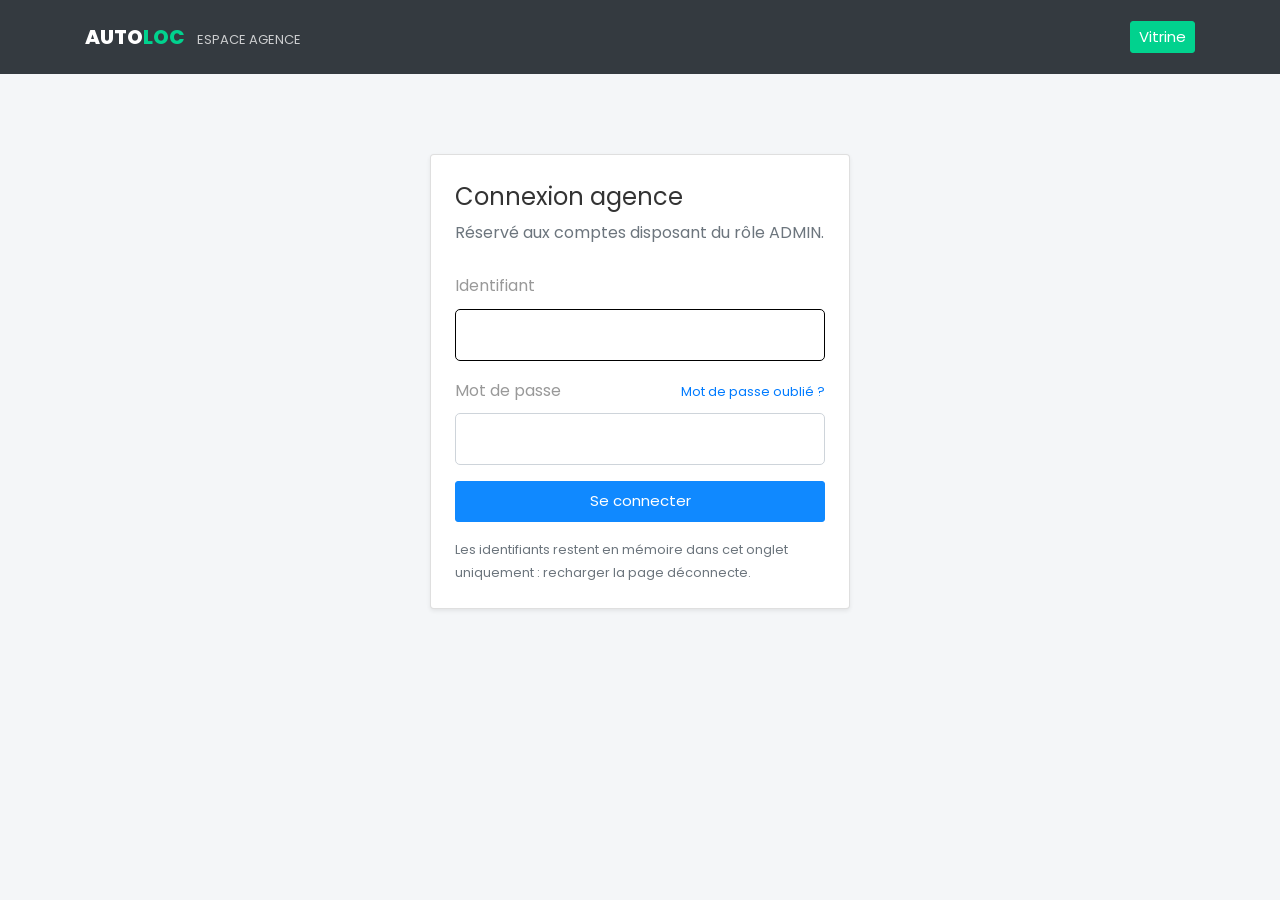
<file: autoloc-api/src/main/resources/static/admin.html>
<!DOCTYPE html>
<html lang="fr">
  <head>
    <title>AutoLoc · Espace agence</title>
    <meta charset="utf-8">
    <meta name="viewport" content="width=device-width, initial-scale=1, shrink-to-fit=no">
    <meta name="robots" content="noindex">
    <link rel="icon" href="favicon.svg" type="image/svg+xml">
    <link href="https://fonts.googleapis.com/css?family=Poppins:200,300,400,500,600,700,800&display=swap" rel="stylesheet">
    <link rel="stylesheet" href="css/open-iconic-bootstrap.min.css">
    <link rel="stylesheet" href="css/ionicons.min.css">
    <link rel="stylesheet" href="css/style.css">
    <link rel="stylesheet" href="css/autoloc.css">
  </head>
  <body class="page-admin">

    <nav class="navbar navbar-expand-lg navbar-dark bg-dark admin-nav">
      <div class="container">
        <a class="navbar-brand" href="index.html">Auto<span>Loc</span> <small class="admin-nav-sous-titre">Espace agence</small></a>
        <div class="ml-auto d-flex align-items-center">
          <span id="admin-utilisateur" class="admin-utilisateur mr-3 d-none d-md-inline" hidden></span>
          <button type="button" id="admin-deconnexion" class="btn btn-outline-light btn-sm mr-2" hidden>Se déconnecter</button>
          <a href="index.html" class="btn btn-secondary btn-sm">Vitrine</a>
        </div>
      </div>
    </nav>

    <main class="container admin-contenu">

      <section id="admin-connexion" class="admin-connexion">
        <div class="card shadow-sm">
          <div class="card-body p-4">
            <div id="panneau-connexion">
              <h1 class="h4 mb-1">Connexion agence</h1>
              <p class="text-muted mb-4">Réservé aux comptes disposant du rôle ADMIN.</p>
              <div id="connexion-info" class="alert alert-success" role="status" hidden></div>
              <form id="form-connexion" novalidate>
                <div class="form-group">
                  <label for="connexion-utilisateur">Identifiant</label>
                  <input type="text" class="form-control" id="connexion-utilisateur" autocomplete="username" required>
                </div>
                <div class="form-group">
                  <div class="d-flex justify-content-between align-items-baseline">
                    <label for="connexion-motdepasse">Mot de passe</label>
                    <button type="button" class="btn btn-link lien-discret" data-panneau="oubli">Mot de passe oublié ?</button>
                  </div>
                  <input type="password" class="form-control" id="connexion-motdepasse" autocomplete="current-password" required>
                </div>
                <div id="connexion-erreur" class="alert alert-danger" role="alert" hidden></div>
                <button type="submit" class="btn btn-primary w-100 py-2">Se connecter</button>
                <p class="small text-muted mt-3 mb-0">Les identifiants restent en mémoire dans cet onglet uniquement : recharger la page déconnecte.</p>
              </form>
            </div>

            <div id="panneau-oubli" hidden>
              <h1 class="h4 mb-1">Mot de passe oublié</h1>
              <p class="text-muted mb-4">Indiquez l'adresse e-mail de votre compte : vous recevrez un lien pour choisir un nouveau mot de passe.</p>
              <form id="form-oubli" novalidate>
                <div class="form-group">
                  <label for="oubli-email">Adresse e-mail</label>
                  <input type="email" class="form-control" id="oubli-email" autocomplete="email" maxlength="150" required>
                  <div class="invalid-feedback" id="oubli-email-erreur"></div>
                </div>
                <div id="oubli-resultat" class="alert alert-success" role="status" hidden></div>
                <div id="oubli-erreur" class="alert alert-danger" role="alert" hidden></div>
                <button type="submit" id="oubli-envoyer" class="btn btn-primary w-100 py-2">Recevoir le lien</button>
                <p class="small text-muted mt-3 mb-0">En local, les e-mails arrivent dans la boîte de test Mailpit :
                  <a href="http://localhost:8025" target="_blank" rel="noopener">localhost:8025</a>.</p>
              </form>
              <button type="button" class="btn btn-link lien-discret mt-3" data-panneau="connexion">← Retour à la connexion</button>
            </div>
          </div>
        </div>
      </section>

      <section id="admin-tableau" hidden>
        <div class="d-flex flex-wrap align-items-end justify-content-between mb-4">
          <div>
            <h1 class="h3 mb-1">Réservations</h1>
            <p class="text-muted mb-0" id="admin-maj">–</p>
          </div>
          <button type="button" id="admin-rafraichir" class="btn btn-outline-primary btn-sm">Actualiser</button>
        </div>

        <div class="row indicateurs mb-4" id="admin-indicateurs"></div>

        <div class="d-flex flex-wrap align-items-center mb-3 admin-outils">
          <div id="admin-filtres" class="filtres-flotte mr-auto" role="group" aria-label="Filtrer par statut"></div>
          <input type="search" id="admin-recherche" class="form-control admin-recherche" placeholder="Nom, e-mail ou plaque…" aria-label="Rechercher">
        </div>

        <div id="admin-message" class="alert" role="status" hidden></div>

        <div class="table-responsive">
          <table class="table admin-table">
            <thead>
              <tr>
                <th scope="col">N°</th>
                <th scope="col">Client</th>
                <th scope="col">Véhicule</th>
                <th scope="col">Période</th>
                <th scope="col" class="text-right colonne-montant">Montant</th>
                <th scope="col" class="colonne-paiement">Paiement</th>
                <th scope="col">Statut</th>
                <th scope="col" class="text-right">Actions</th>
              </tr>
            </thead>
            <tbody id="admin-lignes"></tbody>
          </table>
        </div>
      </section>
    </main>

    <!-- Encaissement -->
    <div class="modal fade modale-autoloc" id="modale-encaissement" tabindex="-1" role="dialog" aria-labelledby="modale-encaissement-titre" aria-hidden="true">
      <div class="modal-dialog modal-dialog-centered" role="document">
        <form class="modal-content" id="form-encaissement" novalidate>
          <div class="modal-header">
            <h5 class="modal-title" id="modale-encaissement-titre">Encaisser un paiement</h5>
            <button type="button" class="close" data-dismiss="modal" aria-label="Fermer"><span aria-hidden="true">&times;</span></button>
          </div>
          <div class="modal-body">
            <p id="encaissement-resume" class="mb-3"></p>
            <div class="form-group">
              <label for="encaissement-montant">Montant (€)</label>
              <input type="number" step="0.01" min="0.01" class="form-control" id="encaissement-montant" name="montant" required>
              <div class="invalid-feedback"></div>
            </div>
            <div class="form-group">
              <label for="encaissement-mode">Mode de paiement</label>
              <select class="form-control" id="encaissement-mode" name="modePaiement">
                <option value="CARTE">Carte bancaire</option>
                <option value="ESPECES">Espèces</option>
                <option value="VIREMENT">Virement</option>
              </select>
              <div class="invalid-feedback"></div>
            </div>
            <div id="encaissement-erreur" class="alert alert-danger" role="alert" hidden></div>
          </div>
          <div class="modal-footer">
            <button type="button" class="btn btn-outline-secondary" data-dismiss="modal">Annuler</button>
            <button type="submit" class="btn btn-primary" id="encaissement-valider">Enregistrer le paiement</button>
          </div>
        </form>
      </div>
    </div>

    <!-- Confirmation d'une action -->
    <div class="modal fade modale-autoloc" id="modale-confirmation" tabindex="-1" role="dialog" aria-labelledby="modale-confirmation-titre" aria-hidden="true">
      <div class="modal-dialog modal-dialog-centered" role="document">
        <div class="modal-content">
          <div class="modal-header">
            <h5 class="modal-title" id="modale-confirmation-titre">Confirmer</h5>
            <button type="button" class="close" data-dismiss="modal" aria-label="Fermer"><span aria-hidden="true">&times;</span></button>
          </div>
          <div class="modal-body">
            <p id="confirmation-texte" class="mb-0"></p>
            <div id="confirmation-erreur" class="alert alert-danger mt-3 mb-0" role="alert" hidden></div>
          </div>
          <div class="modal-footer">
            <button type="button" class="btn btn-outline-secondary" data-dismiss="modal">Retour</button>
            <button type="button" class="btn btn-primary" id="confirmation-valider">Confirmer</button>
          </div>
        </div>
      </div>
    </div>

    <script src="js/jquery.min.js"></script>
    <script src="js/popper.min.js"></script>
    <script src="js/bootstrap.min.js"></script>
    <script src="js/commun.js"></script>
    <script src="js/admin.js"></script>
  </body>
</html>
</file>
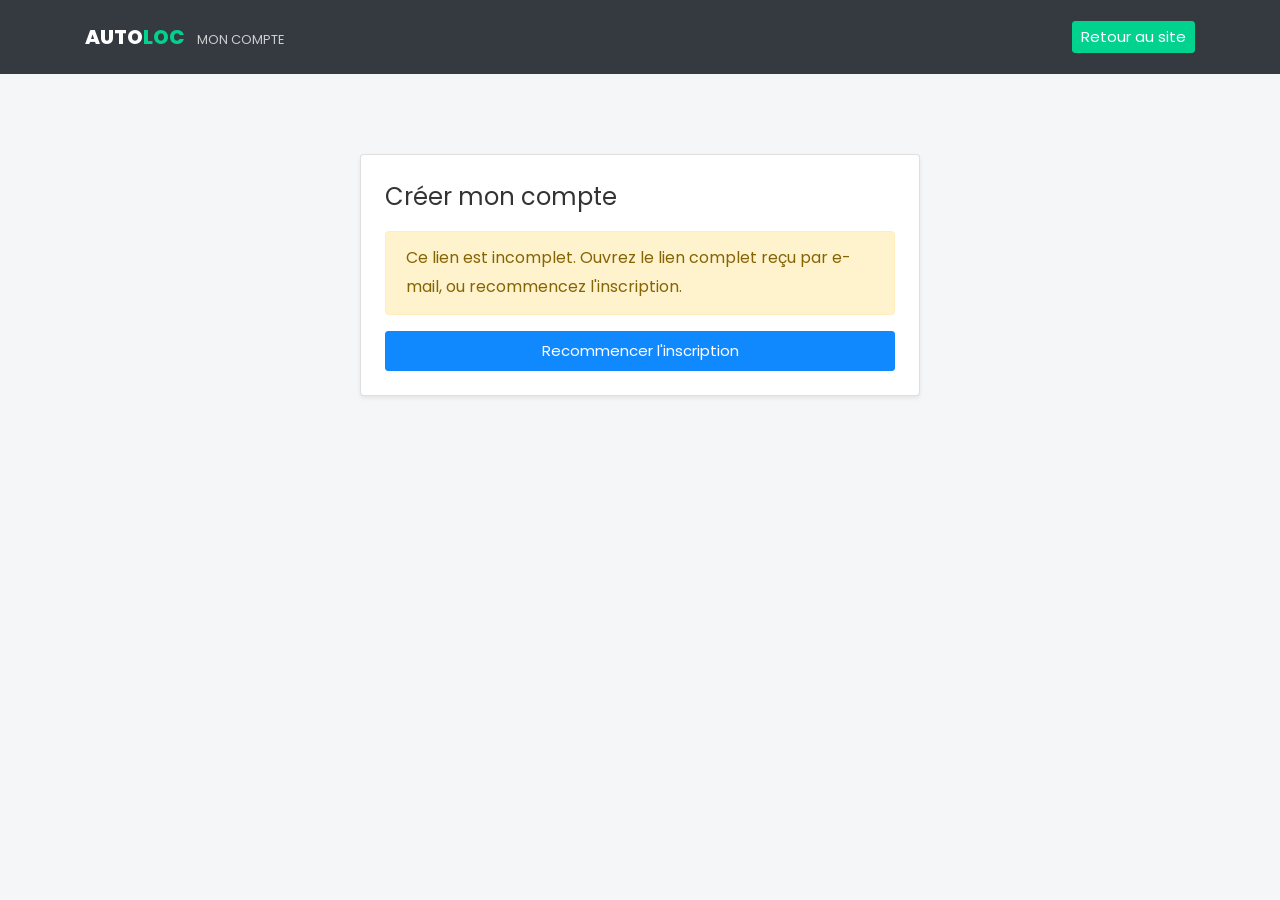
<file: autoloc-api/src/main/resources/static/inscription.html>
<!DOCTYPE html>
<html lang="fr">
  <head>
    <title>AutoLoc · Créer mon compte</title>
    <meta charset="utf-8">
    <meta name="viewport" content="width=device-width, initial-scale=1, shrink-to-fit=no">
    <meta name="robots" content="noindex">
    <!-- Aucune adresse de cette page n'est transmise aux sites tiers (polices) : le lien reste privé. -->
    <meta name="referrer" content="no-referrer">
    <link rel="icon" href="favicon.svg" type="image/svg+xml">
    <link href="https://fonts.googleapis.com/css?family=Poppins:200,300,400,500,600,700,800&display=swap" rel="stylesheet">
    <link rel="stylesheet" href="css/style.css">
    <link rel="stylesheet" href="css/autoloc.css">
  </head>
  <body class="page-admin">

    <nav class="navbar navbar-dark bg-dark admin-nav">
      <div class="container">
        <a class="navbar-brand" href="index.html">Auto<span>Loc</span> <small class="admin-nav-sous-titre">Mon compte</small></a>
        <a href="index.html" class="btn btn-secondary btn-sm">Retour au site</a>
      </div>
    </nav>

    <main class="container admin-contenu">
      <section class="admin-connexion page-inscription">
        <div class="card shadow-sm">
          <div class="card-body p-4">
            <h1 class="h4 mb-1">Créer mon compte</h1>

            <p id="inscription-verification" class="text-muted mb-0" role="status">Vérification du lien…</p>

            <div id="inscription-invalide" hidden>
              <div id="inscription-invalide-message" class="alert alert-warning mt-3" role="alert"></div>
              <a href="index.html#inscription" class="btn btn-primary w-100 py-2">Recommencer l'inscription</a>
            </div>

            <form id="form-inscription" novalidate hidden>
              <p class="text-muted mb-3">Adresse confirmée : <strong id="inscription-email"></strong></p>
              <!-- Pour les gestionnaires de mots de passe : associe le mot de passe à cette adresse -->
              <input type="email" id="inscription-identifiant" autocomplete="username" hidden aria-hidden="true">

              <div id="inscription-client-existant" class="alert alert-info" role="status" hidden></div>

              <div id="inscription-identite">
                <div class="form-row">
                  <div class="form-group col-sm-6">
                    <label for="inscription-prenom">Prénom</label>
                    <input type="text" class="form-control" id="inscription-prenom" name="prenom" maxlength="50" autocomplete="given-name" required>
                    <div class="invalid-feedback"></div>
                  </div>
                  <div class="form-group col-sm-6">
                    <label for="inscription-nom">Nom</label>
                    <input type="text" class="form-control" id="inscription-nom" name="nom" maxlength="50" autocomplete="family-name" required>
                    <div class="invalid-feedback"></div>
                  </div>
                </div>
                <div class="form-row">
                  <div class="form-group col-sm-6">
                    <label for="inscription-telephone">Téléphone <span class="facultatif">(facultatif)</span></label>
                    <input type="tel" class="form-control" id="inscription-telephone" name="telephone" maxlength="20" autocomplete="tel">
                    <div class="invalid-feedback"></div>
                  </div>
                  <div class="form-group col-sm-6">
                    <label for="inscription-numPermis">N° de permis</label>
                    <input type="text" class="form-control" id="inscription-numPermis" name="numPermis" maxlength="30" required>
                    <div class="invalid-feedback"></div>
                  </div>
                </div>
              </div>

              <div class="form-group">
                <label for="inscription-motdepasse">Mot de passe</label>
                <div class="input-group">
                  <input type="password" class="form-control" id="inscription-motdepasse" name="motDePasse" autocomplete="new-password" maxlength="64" required aria-describedby="inscription-regles">
                  <div class="input-group-append">
                    <button type="button" class="btn btn-outline-secondary" id="inscription-afficher" aria-pressed="false">Afficher</button>
                  </div>
                </div>
                <!-- Hors du groupe du champ : affiché par le script (Bootstrap ne le montrerait pas tout seul) -->
                <div class="invalid-feedback" id="inscription-motdepasse-erreur"></div>
                <ul id="inscription-regles" class="regles-mdp">
                  <li data-regle="longueur">Au moins 8 caractères</li>
                  <li data-regle="lettre">Au moins une lettre</li>
                  <li data-regle="chiffre">Au moins un chiffre</li>
                  <li data-regle="espaces">Pas d'espace au début ni à la fin</li>
                  <li data-regle="adresse">Ne contient pas le début de votre adresse e-mail</li>
                </ul>
              </div>
              <div class="form-group">
                <label for="inscription-confirmation">Confirmation du mot de passe</label>
                <input type="password" class="form-control" id="inscription-confirmation" autocomplete="new-password" maxlength="64" required>
                <div class="invalid-feedback">Les deux mots de passe ne sont pas identiques.</div>
              </div>
              <div id="inscription-erreur" class="alert alert-danger" role="alert" hidden></div>
              <button type="submit" id="inscription-valider" class="btn btn-primary w-100 py-2">Créer mon compte</button>
            </form>

            <div id="inscription-succes" hidden>
              <div id="inscription-succes-message" class="alert alert-success mt-3" role="status"></div>
              <a href="index.html#connexion" class="btn btn-primary w-100 py-2">Se connecter</a>
            </div>
          </div>
        </div>
      </section>
    </main>

    <script src="js/commun.js"></script>
    <script src="js/inscription.js"></script>
  </body>
</html>
</file>
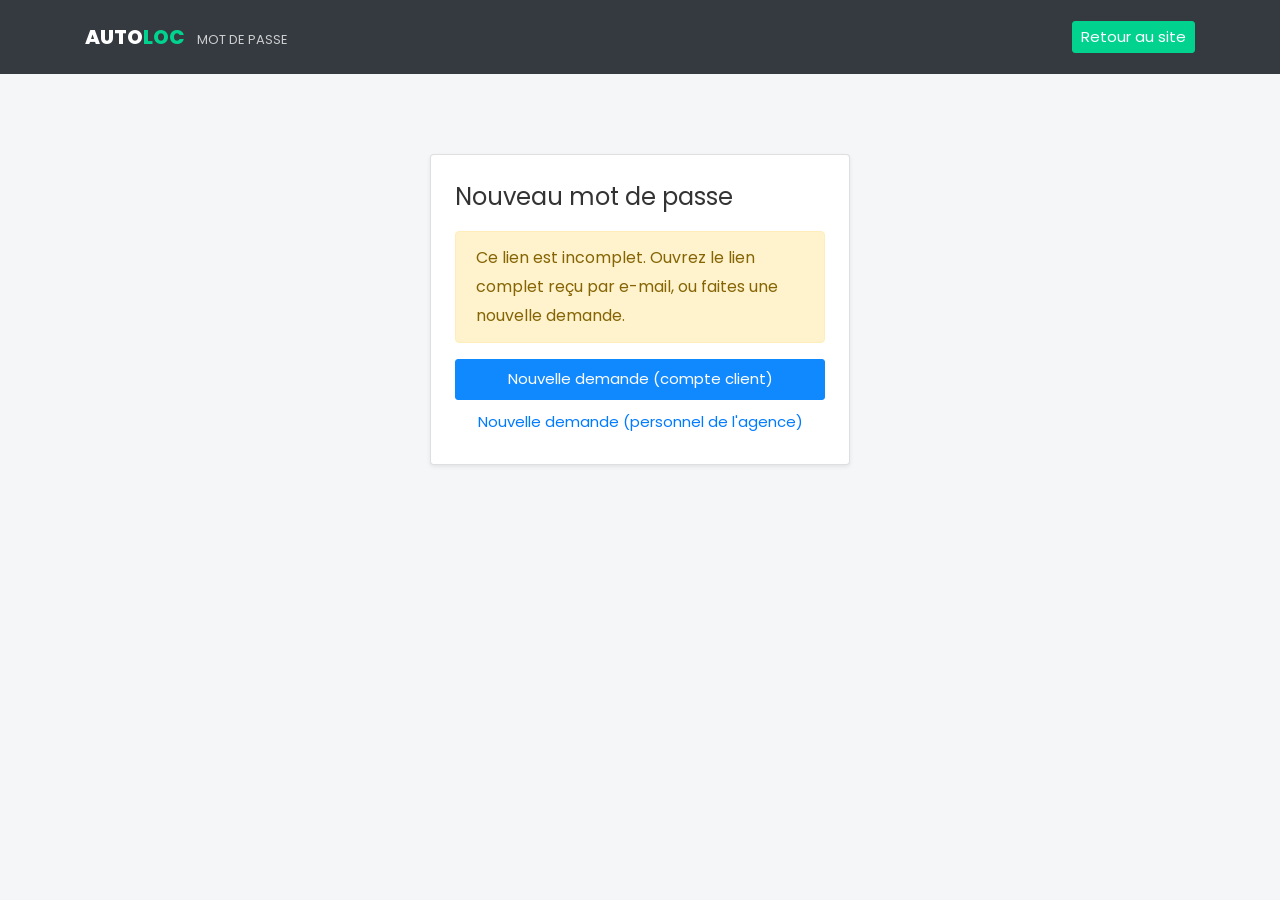
<file: autoloc-api/src/main/resources/static/reinitialisation.html>
<!DOCTYPE html>
<html lang="fr">
  <head>
    <title>AutoLoc · Nouveau mot de passe</title>
    <meta charset="utf-8">
    <meta name="viewport" content="width=device-width, initial-scale=1, shrink-to-fit=no">
    <meta name="robots" content="noindex">
    <!-- Aucune adresse de cette page n'est transmise aux sites tiers (polices) : le lien reste privé. -->
    <meta name="referrer" content="no-referrer">
    <link rel="icon" href="favicon.svg" type="image/svg+xml">
    <link href="https://fonts.googleapis.com/css?family=Poppins:200,300,400,500,600,700,800&display=swap" rel="stylesheet">
    <link rel="stylesheet" href="css/style.css">
    <link rel="stylesheet" href="css/autoloc.css">
  </head>
  <body class="page-admin">

    <nav class="navbar navbar-dark bg-dark admin-nav">
      <div class="container">
        <a class="navbar-brand" href="index.html">Auto<span>Loc</span> <small class="admin-nav-sous-titre">Mot de passe</small></a>
        <a href="index.html" class="btn btn-secondary btn-sm">Retour au site</a>
      </div>
    </nav>

    <main class="container admin-contenu">
      <section class="admin-connexion">
        <div class="card shadow-sm">
          <div class="card-body p-4">
            <h1 class="h4 mb-1">Nouveau mot de passe</h1>

            <p id="reinit-verification" class="text-muted mb-0" role="status">Vérification du lien…</p>

            <div id="reinit-invalide" hidden>
              <div id="reinit-invalide-message" class="alert alert-warning mt-3" role="alert"></div>
              <a href="index.html#mot-de-passe-oublie" class="btn btn-primary w-100 py-2">Nouvelle demande (compte client)</a>
              <a href="admin.html#oubli" class="btn btn-link w-100 mt-1">Nouvelle demande (personnel de l'agence)</a>
            </div>

            <form id="form-reinit" novalidate hidden>
              <p class="text-muted mb-4">Choisissez le nouveau mot de passe de votre compte.</p>
              <!-- Champ caché pour les gestionnaires de mots de passe (associe le mot de passe à un compte) -->
              <input type="text" autocomplete="username" hidden aria-hidden="true">
              <div class="form-group">
                <label for="reinit-motdepasse">Nouveau mot de passe</label>
                <div class="input-group">
                  <input type="password" class="form-control" id="reinit-motdepasse" autocomplete="new-password" maxlength="64" required aria-describedby="reinit-regles">
                  <div class="input-group-append">
                    <button type="button" class="btn btn-outline-secondary" id="reinit-afficher" aria-pressed="false">Afficher</button>
                  </div>
                </div>
                <!-- Hors du groupe du champ : affiché par le script (Bootstrap ne le montrerait pas tout seul) -->
                <div class="invalid-feedback" id="reinit-motdepasse-erreur"></div>
                <ul id="reinit-regles" class="regles-mdp">
                  <li data-regle="longueur">Au moins 8 caractères</li>
                  <li data-regle="lettre">Au moins une lettre</li>
                  <li data-regle="chiffre">Au moins un chiffre</li>
                  <li data-regle="espaces">Pas d'espace au début ni à la fin</li>
                </ul>
              </div>
              <div class="form-group">
                <label for="reinit-confirmation">Confirmation</label>
                <input type="password" class="form-control" id="reinit-confirmation" autocomplete="new-password" maxlength="64" required>
                <div class="invalid-feedback">Les deux mots de passe ne sont pas identiques.</div>
              </div>
              <div id="reinit-erreur" class="alert alert-danger" role="alert" hidden></div>
              <button type="submit" id="reinit-valider" class="btn btn-primary w-100 py-2">Enregistrer le mot de passe</button>
            </form>

            <div id="reinit-succes" hidden>
              <div id="reinit-succes-message" class="alert alert-success mt-3" role="status"></div>
              <!-- Destination choisie par le script selon le compte : site (client) ou espace agence -->
              <a href="index.html#connexion" id="reinit-succes-lien" class="btn btn-primary w-100 py-2">Se connecter</a>
            </div>
          </div>
        </div>
      </section>
    </main>

    <script src="js/commun.js"></script>
    <script src="js/reinitialisation.js"></script>
  </body>
</html>
</file>
<file: autoloc-api/src/main/resources/static/css/autoloc.css>
/* ==========================================================================
   AutoLoc : surcouche du template Carbook (Colorlib)
   Charte : bleu #1089ff, vert #01d28e, ambre #f5a623, police Poppins
   ========================================================================== */

:root {
  --autoloc-bleu: #1089ff;
  --autoloc-vert: #01d28e;
  --autoloc-ambre: #f5a623;
  --autoloc-gris: #6c757d;
  --autoloc-rouge: #e5484d;
}

/* ---------- État de la plateforme (dans l'encadré bleu) ---------- */
.statut-liste li {
  display: flex;
  justify-content: space-between;
  align-items: center;
  padding: 12px 0;
  border-bottom: 1px solid rgba(255, 255, 255, 0.18);
  color: #fff;
}

.statut-liste li:last-child {
  border-bottom: none;
  margin-bottom: 18px;
}

.statut-liste .libelle {
  font-size: 13px;
  text-transform: uppercase;
  letter-spacing: 0.06em;
  color: rgba(255, 255, 255, 0.8);
}

.statut-liste .libelle {
  padding-right: 12px;
}

.statut-liste .valeur {
  font-weight: 600;
  font-size: 16px;
  white-space: nowrap;
}

.pastille {
  display: inline-flex;
  align-items: center;
  gap: 6px;
  padding: 3px 12px;
  border-radius: 30px;
  font-size: 13px;
  font-weight: 600;
  background: rgba(255, 255, 255, 0.18);
}

.pastille::before {
  content: '';
  width: 8px;
  height: 8px;
  border-radius: 50%;
  background: currentColor;
}

.pastille-up { color: #fff; background: var(--autoloc-vert); }
.pastille-down { color: #fff; background: var(--autoloc-rouge); }
.pastille-inconnue { color: #fff; }

/* ---------- Filtres de la flotte ---------- */
.filtres-flotte .filtre {
  border: 1px solid var(--autoloc-bleu);
  background: transparent;
  color: var(--autoloc-bleu);
  border-radius: 30px;
  padding: 6px 18px;
  margin: 4px;
  font-size: 14px;
  font-weight: 500;
  cursor: pointer;
  transition: background 0.2s ease, color 0.2s ease;
}

.filtres-flotte .filtre:hover,
.filtres-flotte .filtre:focus-visible {
  background: rgba(16, 137, 255, 0.08);
  outline: none;
}

.filtres-flotte .filtre.actif {
  background: var(--autoloc-bleu);
  color: #fff;
}

.filtres-flotte .filtre .compte {
  opacity: 0.7;
  margin-left: 4px;
}

/* ---------- Cartes véhicule ---------- */
.carte-vehicule {
  animation: apparition 0.5s ease both;
}

.carte-vehicule .img {
  position: relative;
  background-size: cover;
  background-position: center;
}

.badge-statut {
  position: absolute;
  top: 14px;
  left: 14px;
  padding: 4px 12px;
  border-radius: 30px;
  font-size: 12px;
  font-weight: 600;
  color: #fff;
  letter-spacing: 0.03em;
  box-shadow: 0 2px 8px rgba(0, 0, 0, 0.15);
}

.photo-nc {
  position: absolute;
  right: 10px;
  bottom: 8px;
  font-size: 10px;
  color: rgba(255, 255, 255, 0.85);
  text-shadow: 0 1px 2px rgba(0, 0, 0, 0.6);
}

.badge-statut.statut-DISPONIBLE { background: var(--autoloc-vert); }
.badge-statut.statut-LOUE { background: var(--autoloc-ambre); }
.badge-statut.statut-MAINTENANCE { background: var(--autoloc-gris); }

.carte-vehicule.indisponible .img {
  filter: grayscale(35%);
}

.carte-vehicule .text h2 {
  color: #000;
}

.carte-vehicule .immatriculation {
  display: inline-block;
  font-family: "Courier New", monospace;
  font-size: 12px;
  font-weight: 700;
  letter-spacing: 0.08em;
  padding: 1px 8px;
  border: 2px solid #1d3b8c;
  border-radius: 4px;
  color: #1d3b8c;
  background: #fff;
}

.carte-vehicule .equipements {
  list-style: none;
  padding: 0;
  margin: 0 0 14px;
  display: flex;
  flex-wrap: wrap;
  gap: 6px;
}

.carte-vehicule .equipements li {
  font-size: 12px;
  padding: 3px 10px;
  border-radius: 30px;
  background: rgba(1, 210, 142, 0.12);
  color: #018a5e;
}

.carte-vehicule .agence {
  font-size: 13px;
  color: rgba(0, 0, 0, 0.5);
  margin-bottom: 0;
}

.carte-vehicule .agence span {
  color: var(--autoloc-bleu);
  margin-right: 4px;
}

@keyframes apparition {
  from { opacity: 0; transform: translateY(16px); }
  to { opacity: 1; transform: none; }
}

/* ---------- Messages d'état (chargement, vide, erreur) ---------- */
.etat-message {
  text-align: center;
  padding: 40px 20px;
  color: rgba(0, 0, 0, 0.5);
}

.etat-message.erreur {
  color: var(--autoloc-rouge);
}

.etat-message-clair {
  color: rgba(255, 255, 255, 0.85);
  text-align: left;
  padding: 0;
}

/* ---------- Agences (bandeau vert) ---------- */
.liste-agences .agence-carte {
  background: rgba(255, 255, 255, 0.14);
  border-radius: 8px;
  padding: 18px 20px;
  margin-bottom: 14px;
  color: #fff;
}

.liste-agences .agence-carte h3 {
  color: #fff;
  font-size: 18px;
  font-weight: 600;
  margin-bottom: 6px;
}

.liste-agences .agence-carte p {
  color: rgba(255, 255, 255, 0.9);
  margin-bottom: 4px;
  font-size: 14px;
}

.liste-agences .agence-carte .flotte-agence {
  display: inline-block;
  margin-top: 6px;
  padding: 2px 12px;
  border-radius: 30px;
  background: #fff;
  color: #018a5e;
  font-size: 13px;
  font-weight: 600;
}

/* ---------- Chiffres clés (mêmes styles que les compteurs du template) ---------- */
.ftco-counter .text strong.stat {
  font-weight: 300;
  font-size: 50px;
  color: var(--autoloc-bleu);
}

/* ---------- Bandeau monitoring ---------- */
.ftco-intro .btn {
  margin-top: 10px;
}

@media (prefers-reduced-motion: reduce) {
  .carte-vehicule { animation: none; }
}

/* ==========================================================================
   Réservation en ligne
   ========================================================================== */

/* ---------- Formulaire de recherche (encadré bleu) ---------- */
.request-form input[type="date"] {
  color-scheme: dark;
}

.request-form select option {
  color: #000;
}

.recherche-erreur {
  background: rgba(255, 255, 255, 0.95);
  color: var(--autoloc-rouge) !important;
  border-radius: 4px;
  padding: 8px 12px;
  font-size: 13px;
  font-weight: 500;
}

.statut-compact li {
  padding: 6px 0;
}

.statut-compact .libelle {
  font-size: 11px;
}

.statut-compact .valeur {
  font-size: 14px;
}

.btn.btn-outline-primary {
  border: 1px solid var(--autoloc-bleu);
  color: var(--autoloc-bleu);
  background: transparent;
}

.btn.btn-outline-primary:hover {
  background: var(--autoloc-bleu);
  color: #fff;
}

/* ---------- Bandeau de période au-dessus de la flotte ---------- */
.bandeau-periode {
  display: flex;
  flex-wrap: wrap;
  align-items: center;
  justify-content: center;
  padding: 12px 20px;
  border-radius: 30px;
  background: rgba(16, 137, 255, 0.08);
  color: #0b5fb3;
  font-weight: 500;
}

.bandeau-periode .btn-link {
  color: var(--autoloc-bleu);
  font-weight: 600;
}

/* ---------- Cartes : total sur la période et bouton ---------- */
.total-periode {
  margin: -4px 0 10px;
  font-size: 13px;
  font-weight: 600;
  color: #018a5e;
}

.carte-vehicule .bouton-reserver:disabled {
  background: #e9ecef !important;
  border-color: #e9ecef !important;
  color: rgba(0, 0, 0, 0.45) !important;
  cursor: not-allowed;
}

/* ---------- Fenêtres modales ---------- */
.modale-autoloc .modal-content {
  border: none;
  border-radius: 10px;
  box-shadow: 0 20px 60px rgba(0, 0, 0, 0.25);
}

.modale-autoloc .modal-header {
  border-bottom: 1px solid rgba(0, 0, 0, 0.06);
}

.modale-autoloc .modal-title {
  font-weight: 600;
}

.modale-autoloc label {
  font-size: 13px;
  font-weight: 500;
  color: #333;
  margin-bottom: 4px;
}

.modale-autoloc .form-control {
  font-size: 14px;
}

.modale-autoloc .facultatif {
  color: rgba(0, 0, 0, 0.45);
  font-weight: 400;
}

.reservation-visuel {
  height: 170px;
  background-size: cover;
  background-position: center;
  margin-bottom: 14px;
}

.reservation-fiche p {
  font-size: 14px;
  color: #333;
}

.reservation-fiche h6 {
  font-size: 13px;
  text-transform: uppercase;
  letter-spacing: 0.05em;
  color: rgba(0, 0, 0, 0.5);
}

.periodes-reservees li {
  font-size: 13px;
  padding: 4px 10px;
  margin-bottom: 4px;
  border-left: 3px solid var(--autoloc-ambre);
  background: rgba(245, 166, 35, 0.08);
}

.periodes-reservees li.text-muted {
  border-left-color: var(--autoloc-vert);
  background: rgba(1, 210, 142, 0.08);
}

/* Devis en direct */
.devis {
  min-height: 0;
  margin-bottom: 14px;
  border-radius: 6px;
  font-size: 14px;
}

.devis:empty {
  display: none;
}

.devis-chargement {
  padding: 10px 14px;
  background: #f4f6f8;
  color: rgba(0, 0, 0, 0.55);
}

.devis-ok {
  display: flex;
  align-items: center;
  justify-content: space-between;
  padding: 12px 16px;
  background: rgba(1, 210, 142, 0.1);
  color: #016b48;
}

.devis-ok .devis-total {
  font-size: 22px;
  font-weight: 700;
  color: #018a5e;
}

.devis-indisponible {
  padding: 10px 14px;
  background: rgba(229, 72, 77, 0.08);
  color: #b4232a;
}

.paiement-info {
  font-size: 12px;
  color: rgba(0, 0, 0, 0.5);
  text-align: center;
}

/* Confirmation */
.confirmation {
  text-align: center;
  padding: 10px 10px 0;
}

.confirmation-icone {
  font-size: 64px;
  line-height: 1;
  color: var(--autoloc-vert);
}

.confirmation h3 {
  font-weight: 600;
  margin: 8px 0 4px;
}

.confirmation-numero {
  font-size: 18px;
}

.confirmation-numero strong {
  font-size: 26px;
  color: var(--autoloc-bleu);
}

.confirmation-note {
  font-size: 13px;
  color: rgba(0, 0, 0, 0.55);
  max-width: 460px;
  margin: 0 auto;
}

.recapitulatif {
  display: grid;
  grid-template-columns: max-content 1fr;
  gap: 6px 18px;
  text-align: left;
  max-width: 480px;
  margin: 18px auto;
  font-size: 14px;
}

.recapitulatif dt {
  font-weight: 500;
  color: rgba(0, 0, 0, 0.55);
}

.recapitulatif dd {
  margin: 0;
  color: #111;
}

.consultation-resultat .recapitulatif {
  margin: 0;
  max-width: none;
}

.liste-paiements li {
  font-size: 13px;
  padding: 3px 0;
  border-bottom: 1px dashed rgba(0, 0, 0, 0.08);
}

/* Statut d'une réservation */
.badge-reservation {
  display: inline-block;
  padding: 3px 12px;
  border-radius: 30px;
  font-size: 12px;
  font-weight: 600;
  white-space: nowrap;
}

.badge-confirmee { background: rgba(16, 137, 255, 0.12); color: #0b5fb3; }
.badge-attente { background: rgba(245, 166, 35, 0.15); color: #9a5f00; }
.badge-terminee { background: rgba(1, 210, 142, 0.14); color: #016b48; }
.badge-annulee { background: rgba(108, 117, 125, 0.14); color: #495057; }

/* ==========================================================================
   Espace agence
   ========================================================================== */

.page-admin {
  background: #f4f6f8;
  min-height: 100vh;
}

.admin-nav {
  padding: 14px 0;
}

.admin-nav .navbar-brand span {
  color: var(--autoloc-vert);
}

.admin-nav-sous-titre {
  font-size: 13px;
  font-weight: 400;
  opacity: 0.75;
  margin-left: 8px;
}

.admin-utilisateur {
  color: rgba(255, 255, 255, 0.8);
  font-size: 13px;
}

.admin-contenu {
  padding-top: 40px;
  padding-bottom: 60px;
}

.admin-connexion {
  max-width: 420px;
  margin: 40px auto;
}

.indicateur {
  background: #fff;
  border-radius: 10px;
  padding: 18px 20px;
  border-top: 4px solid var(--autoloc-bleu);
  box-shadow: 0 5px 12px -1px rgba(0, 0, 0, 0.05);
  height: 100%;
}

.indicateur-vert { border-top-color: var(--autoloc-vert); }
.indicateur-ambre { border-top-color: var(--autoloc-ambre); }
.indicateur-gris { border-top-color: var(--autoloc-gris); }

.indicateur-titre {
  display: block;
  font-size: 12px;
  text-transform: uppercase;
  letter-spacing: 0.05em;
  color: rgba(0, 0, 0, 0.5);
}

.indicateur-valeur {
  display: block;
  font-size: 28px;
  font-weight: 600;
  color: #111;
  margin: 4px 0;
}

.indicateur-detail {
  font-size: 13px;
  color: rgba(0, 0, 0, 0.55);
}

.admin-outils {
  gap: 10px;
}

.admin-recherche {
  max-width: 260px;
}

.admin-table {
  background: #fff;
  border-radius: 10px;
  overflow: hidden;
  box-shadow: 0 5px 12px -1px rgba(0, 0, 0, 0.05);
  font-size: 14px;
}

.admin-table thead th {
  border-top: none;
  font-size: 12px;
  text-transform: uppercase;
  letter-spacing: 0.04em;
  color: rgba(0, 0, 0, 0.5);
  font-weight: 600;
  background: #fafbfc;
}

.admin-table td {
  vertical-align: middle;
}

/* Une réservation annulée reste lisible mais passe au second plan ; la cellule
   d'actions n'est pas atténuée pour ne pas faire croire à un bouton désactivé. */
.admin-table .ligne-annulee td:not(:last-child) {
  opacity: 0.55;
}

.admin-table .colonne-montant {
  white-space: nowrap;
  font-variant-numeric: tabular-nums;
}

.admin-table .colonne-paiement {
  padding-left: 24px;
  min-width: 190px;
}

.admin-table .colonne-paiement small {
  white-space: nowrap;
  color: rgba(0, 0, 0, 0.55);
}

.admin-table .immatriculation {
  display: inline-block;
  font-family: "Courier New", monospace;
  font-size: 11px;
  font-weight: 700;
  padding: 0 6px;
  border: 2px solid #1d3b8c;
  border-radius: 4px;
  color: #1d3b8c;
}

.font-weight-500 {
  font-weight: 500;
}

.paiement-cellule {
  min-width: 160px;
}

.barre-paiement {
  height: 6px;
  border-radius: 6px;
  background: #e9ecef;
  overflow: hidden;
  margin-bottom: 4px;
}

.barre-paiement-remplie {
  height: 100%;
  background: var(--autoloc-ambre);
}

.barre-paiement-remplie.complete {
  background: var(--autoloc-vert);
}

.actions-admin {
  display: flex;
  gap: 6px;
  justify-content: flex-end;
  flex-wrap: wrap;
}

.sans-coupure {
  white-space: nowrap;
}

@media (max-width: 575.98px) {
  .admin-nav > .container {
    padding-left: 15px;
    padding-right: 15px;
  }

  .admin-nav .navbar-brand {
    font-size: 20px;
  }

  .admin-nav-sous-titre {
    display: none;
  }

  .indicateur-valeur {
    font-size: 22px;
  }

  .admin-recherche {
    max-width: none;
    width: 100%;
  }
}

/* ---------- Mot de passe oublié ---------- */

.lien-discret {
  padding: 0;
  font-size: 13px;
  border: 0;
  vertical-align: baseline;
}

.regles-mdp {
  list-style: none;
  padding: 0;
  margin: 10px 0 0;
  font-size: 13px;
  color: rgba(0, 0, 0, 0.55);
}

.regles-mdp li {
  position: relative;
  padding-left: 22px;
  line-height: 1.8;
}

.regles-mdp li::before {
  content: "○";
  position: absolute;
  left: 2px;
}

.regles-mdp li.ok {
  color: #0f8a5f;
}

.regles-mdp li.ok::before {
  content: "✓";
  font-weight: 700;
}

/* ---------- Images de fond du template ----------
   Sorties des attributs style="" du HTML : la Content-Security-Policy interdit les styles en ligne. */

.fond-accueil {
  background-image: url("../images/bg_1.jpg");
}

.fond-apropos {
  background-image: url("../images/about.jpg");
}

.fond-intro {
  background-image: url("../images/bg_2.jpg");
}

.texte-intro {
  font-size: 18px;
}

/* ---------- Code de réservation ---------- */

.confirmation-code {
  display: inline-flex;
  flex-direction: column;
  align-items: center;
  margin: 4px 0 18px;
  padding: 10px 22px;
  border: 2px dashed var(--autoloc-bleu);
  border-radius: 10px;
  background: rgba(16, 137, 255, 0.06);
}

.confirmation-code-libelle {
  font-size: 12px;
  text-transform: uppercase;
  letter-spacing: 0.08em;
  color: rgba(0, 0, 0, 0.55);
}

.code-acces {
  font-family: "SFMono-Regular", Consolas, "Liberation Mono", monospace;
  font-size: 24px;
  letter-spacing: 0.12em;
  color: #000;
}

.code-acces-saisie {
  font-family: "SFMono-Regular", Consolas, "Liberation Mono", monospace;
  text-transform: uppercase;
  letter-spacing: 0.06em;
}

/* ---------- Compte client (fenêtre « Mon compte », page d'inscription) ---------- */
.compte-liens {
  display: flex;
  justify-content: space-between;
  flex-wrap: wrap;
  gap: 8px;
  margin-top: 14px;
}

.compte-note {
  margin: 16px 0 0;
  font-size: 13px;
  color: rgba(0, 0, 0, 0.55);
}

.compte-entete {
  display: flex;
  justify-content: space-between;
  align-items: flex-start;
  flex-wrap: wrap;
  gap: 12px;
  padding-bottom: 14px;
  margin-bottom: 14px;
  border-bottom: 1px solid rgba(0, 0, 0, 0.08);
}

.compte-entete h4 {
  font-size: 20px;
}

.compte-entete-actions {
  display: flex;
  gap: 8px;
}

.groupe-reservations + .groupe-reservations {
  margin-top: 18px;
}

.groupe-reservations-titre {
  font-size: 13px;
  font-weight: 600;
  text-transform: uppercase;
  letter-spacing: 0.06em;
  color: rgba(0, 0, 0, 0.55);
  margin-bottom: 8px;
}

.groupe-reservations-vide {
  font-size: 14px;
  color: rgba(0, 0, 0, 0.45);
  margin: 0;
}

.resa-compte {
  padding: 12px 14px;
  border: 1px solid rgba(0, 0, 0, 0.08);
  border-left: 3px solid var(--autoloc-bleu);
  border-radius: 6px;
  margin-bottom: 8px;
}

.resa-compte-annulee {
  border-left-color: var(--autoloc-gris);
  opacity: 0.75;
}

.resa-compte-entete {
  display: flex;
  justify-content: space-between;
  align-items: center;
  gap: 8px;
  margin-bottom: 4px;
}

.resa-compte-entete strong {
  color: #000;
}

.resa-compte-ligne {
  margin: 0;
  font-size: 14px;
}

.resa-compte-actions {
  margin-top: 8px;
}

.reservation-compte {
  font-size: 14px;
  color: rgba(0, 0, 0, 0.75);
  margin: 0 0 12px;
  padding: 8px 12px;
  border-radius: 6px;
  background: rgba(16, 137, 255, 0.06);
}

.reservation-compte .btn-link {
  font-size: 14px;
  vertical-align: baseline;
}

/* Le modèle impose « background: #fff !important » à tous les champs : sélecteur plus précis, même priorité. */
.modale-autoloc .form-control[readonly] {
  background: #f1f3f5 !important;
  color: #495057 !important;
  cursor: default;
}

.page-inscription {
  max-width: 560px;
}
</file>
